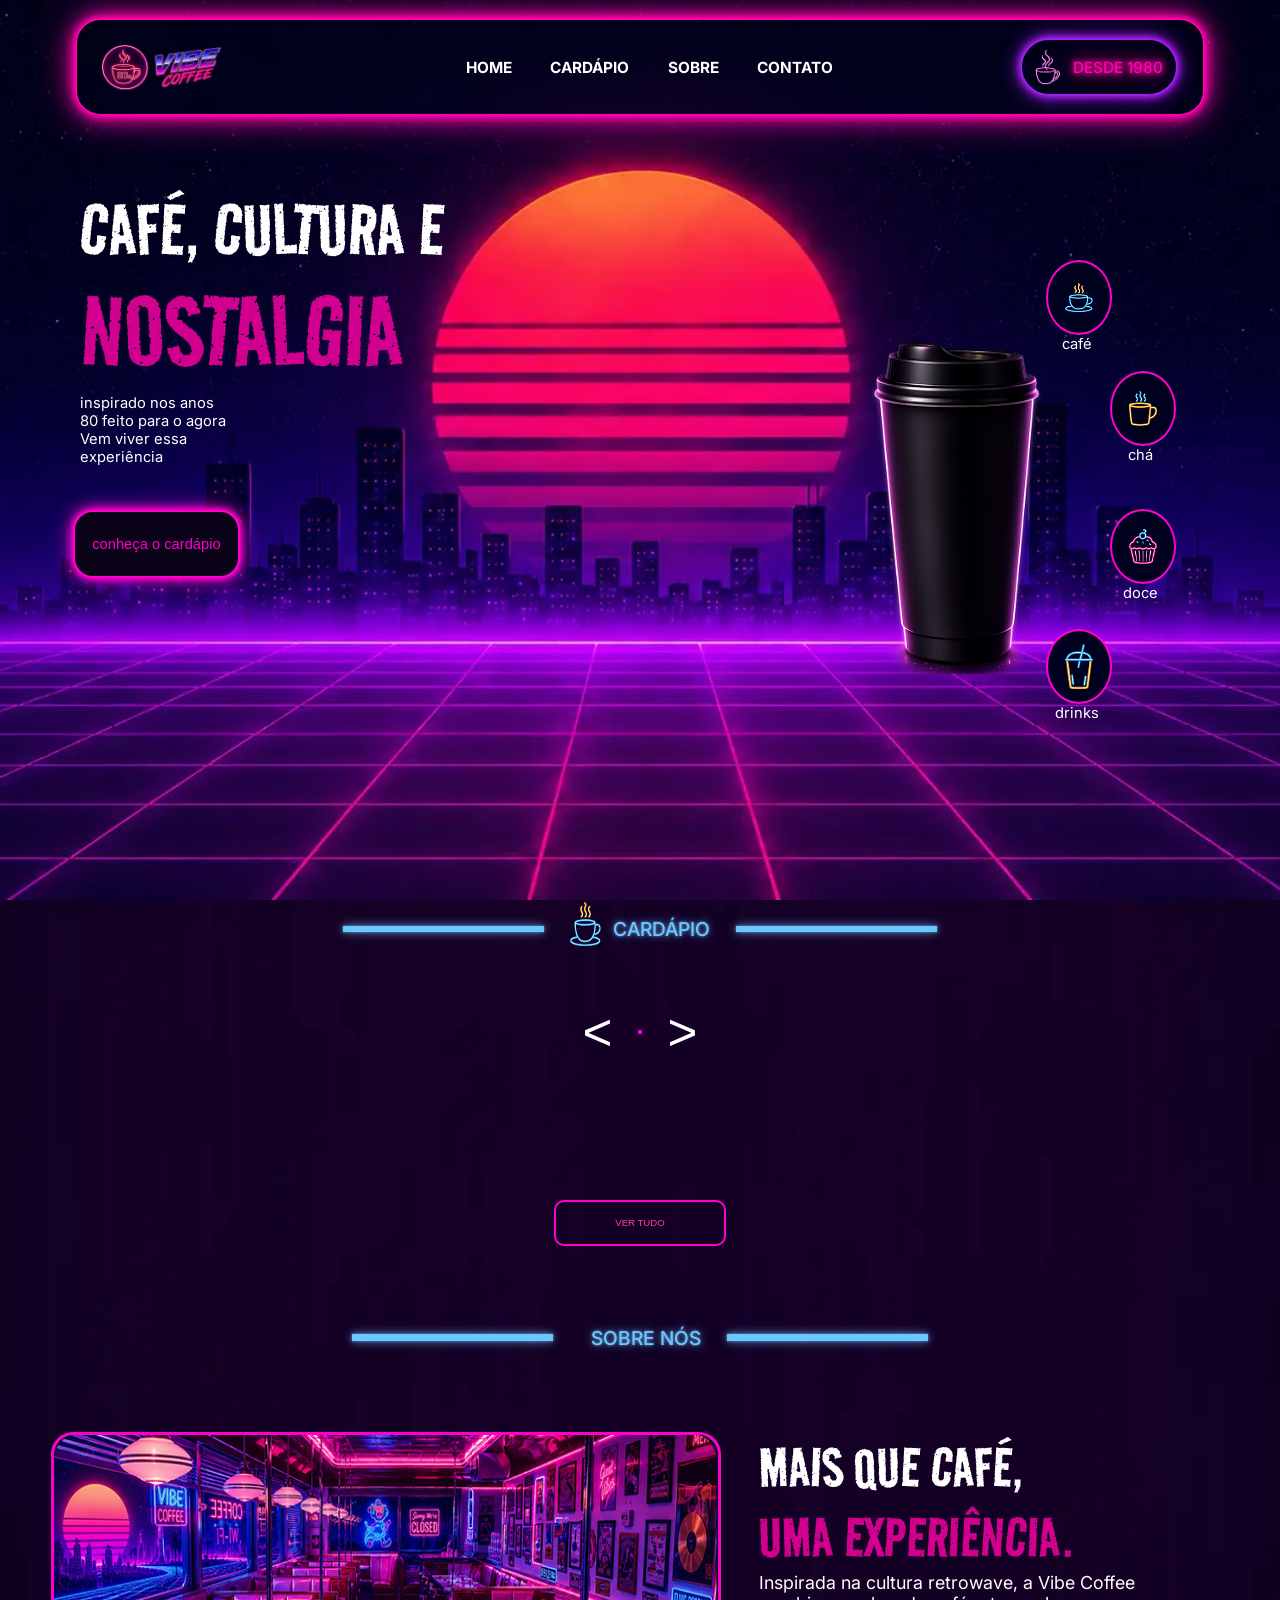
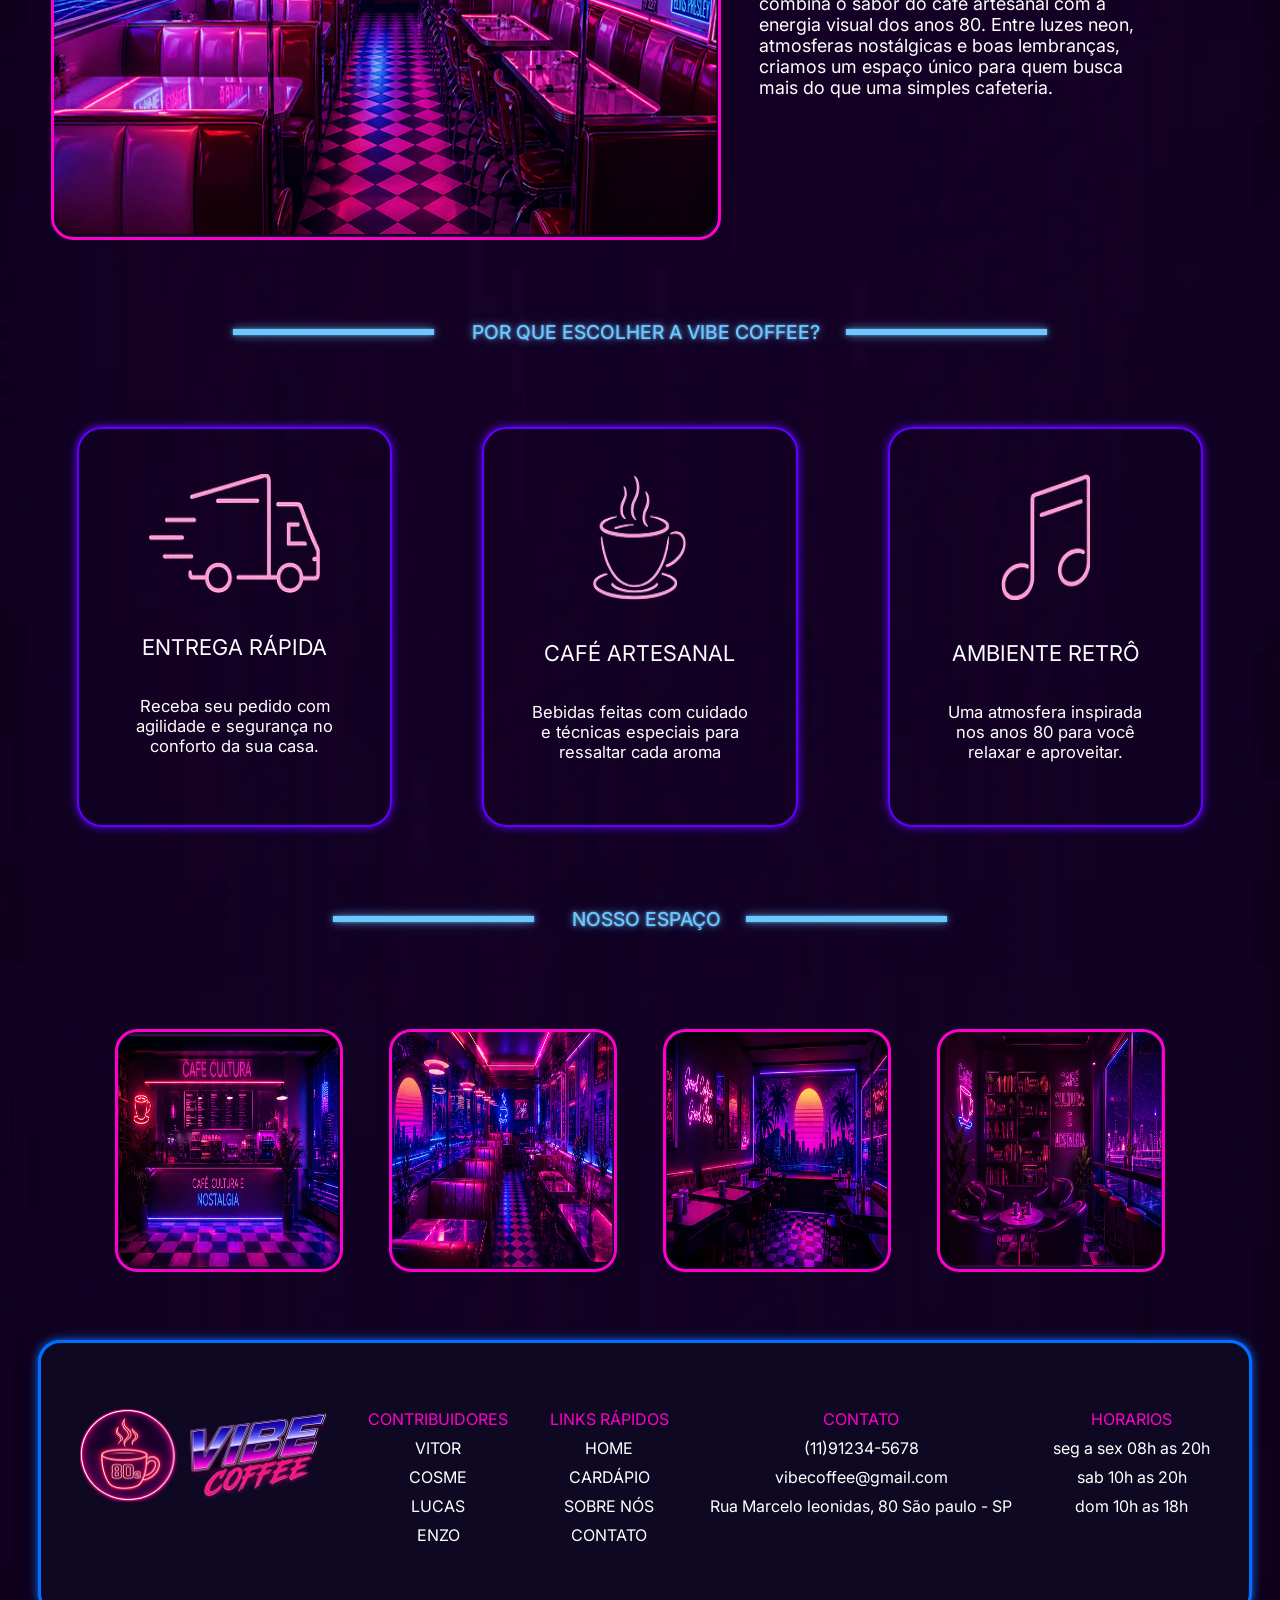
<file: landing-page/index.html>
<!DOCTYPE html>
<html lang="pt-br">

<head>
    <meta charset="UTF-8">
    <meta name="viewport" content="width=device-width, initial-scale=1.0">

    <link rel="stylesheet" href="./rest.css">
    <link rel="stylesheet" href="./style.css">
    <link rel="stylesheet" href="./segundaSessao.css">
    <link rel="stylesheet" href="./interacoes.css">

    <script type="module" src="./app.js"></script>
    <title>Vibe Coffee</title>
</head>

<body>

    <!-- PRIMEIRA SEÇÃO -->
    <section id="home" class="home-bg">

        <header>
            <div class="cabecalho-principal">

                <img src="img/logo.png" alt="logo vibe coffee">

                <ul>
                    <li><a href="#home">HOME</a></li>
                    <li><a href="#cardapio">CARDÁPIO</a></li>
                    <li><a href="#sobre">SOBRE</a></li>
                    <li><a href="#contato">CONTATO</a></li>
                </ul>

                <div class="desde-1980">
                    <img src="img/icone de café.png" alt="">
                    <p>DESDE 1980</p>
                </div>

            </div>
        </header>

        <main>
            <div class="home-principal">

                <div class="lado-esquerdo">
                    <p class="texto-principal">CAFÉ, CULTURA E</p>

                    <p class="texto-secundario">NOSTALGIA</p>

                    <p class="texto-resumo">
                        inspirado nos anos 80
                        feito para o agora
                        Vem viver essa
                        experiência
                    </p>

                    <a href="#cardapio">
                        <button class="botao-cardapio">
                            <p>conheça o cardápio</p>
                        </button>
                    </a>
                </div>

                <div class="lado-direito">

                    <img class="copo-cafe" src="img/copo de café.png" alt="">

                    <div class="icones-laterais">

                        <a href="#cardapio">
                            <div class="item-cafe">
                                <button class="circulo-cafe">
                                    <img class="icone-cafe" src="img/café icon 1.png" alt="">
                                </button>
                                <p>café</p>
                            </div>
                        </a>

                        <a href="#cardapio">
                            <div class="item-cha">
                                <button class="circulo-cha">
                                    <img class="icone-cha" src="img/chá icon 1.png" alt="">
                                </button>
                                <p>chá</p>
                            </div>
                        </a>

                        <a href="#cardapio">
                            <div class="item-doce">
                                <button class="circulo-doce">
                                    <img class="icone-doce" src="img/cupcake icon 1.png" alt="">
                                </button>
                                <p>doce</p>
                            </div>
                        </a>

                        <a href="#cardapio">
                            <div class="item-drinks">
                                <button class="circulo-drinks">
                                    <img class="icone-drinks" src="img/milkshake icon 1.png" alt="">
                                </button>
                                <p>drinks</p>
                            </div>
                        </a>
                    </div>

                </div>

            </div>
        </main>

    </section>

    <!-- SEGUNDA SEÇÃO (ONDE API VAI SER UTILIZADA) -->
    <section class="segunda-sessao">

        <main>
            <!-- ---------------------------------------------------------------------------------------------------- -->
            <!-- SESSÃO SOBRE O CARDAPIO -->
            <div id="cardapio" class="sessao-cardapio">

                <!-- TITULO DA SESSÃO -->
                <div class="cardapio">
                    <hr class="linha-esquerda">
                    <img src="img/café icon 2.png" alt="">
                    <p>CARDÁPIO</p>
                    <hr class="linha-direita">
                </div>

                <!-- FILTRO PARA CATEGORIA -->
                <div class="menu-container">

                    <button id="seta-esquerda" class="seta">
                        &lt;
                    </button>

                    <!-- CATEGORIAS SERÃO CRIADAS PELO JS -->
                    <div class="menu"></div>

                    <button id="seta-direita" class="seta">
                        &gt;
                    </button>

                </div>

                <!-- PRODUTOS VIRÃO DA API -->
                <div class="container-card"></div>

                <!-- BOTÃO VER TUDO -->
                <button id="ver-tudo" class="ver-tudo">
                    VER TUDO
                </button>

            </div>
            <!-- ---------------------------------------------------------------------------------------------------- -->
            <!-- SESSÃO SOBRE NÓS -->
            <div id="sobre" class="sessao-sobre-nos">
                <!-- NOME DA SESSÃO -->
                <div class="sobre-nos">
                    <hr class="linha-esquerda">
                    <p>SOBRE NÓS</p>
                    <hr class="linha-direita">
                </div>

                <!-- SESSÃO SOBRE NÓS LADO ESQUERDO E DIREITO -->
                <div class="descricao-sobre-nos">

                    <!-- LADO ESQUERDO -->
                    <div class="lado-esquerdo-sobre-nos">
                        <img src="img/img vibeCoffee.png" alt="">
                    </div>

                    <!-- LADO DIREITO -->
                    <div class="lado-direito-sobre-nos">

                        <p class="titulo-um">MAIS QUE CAFÉ,</p>

                        <p class="titulo-dois"> UMA EXPERIÊNCIA.</p>

                        <p class="descricao-sobre-nos">
                            Inspirada na cultura retrowave, a Vibe
                            Coffee combina o sabor do café artesanal
                            com a energia visual dos anos 80.
                            Entre luzes neon, atmosferas nostálgicas e boas
                            lembranças, criamos um espaço único
                            para quem busca mais do que uma
                            simples cafeteria.
                        </p>

                    </div>

                </div>


            </div>
            <!-- ---------------------------------------------------------------------------------------------------- -->
            <!-- POR QUE ESCOLHER A VIBE COFFEE? -->

            <div class="sessao-porque-escolher-vibe-coffee">

                <!-- NOME DA SESSÃO -->
                <div class="porque-escolher-vibe-coffee">
                    <hr class="linha-esquerda">
                    <p>POR QUE ESCOLHER A VIBE COFFEE?</p>
                    <hr class="linha-direita">
                </div>

                <!-- CONTAINER DOS CARDS DE MOTIVOS -->
                <div class="container-motivos">

                    <!-- CONTAINER DOS CARDS DE MOTIVOS -->
                    <div class="card-motivos">
                        <img class="carro" src="img/carro icon 1.png" alt="">

                        <p class="card-motivos-titulo">ENTREGA RÁPIDA</p>

                        <p class="card-motivos-descricao">
                            Receba seu pedido com
                            agilidade e segurança
                            no conforto da sua casa.</p>
                    </div>

                    <div class="card-motivos">
                        <img class="cafes" src="img/cafés icon 1.png" alt="">

                        <p class="card-motivos-titulo">CAFÉ ARTESANAL</p>

                        <p class="card-motivos-descricao">
                            Bebidas feitas com cuidado
                            e técnicas especiais para
                            ressaltar cada aroma
                        </p>
                    </div>

                    <div class="card-motivos">
                        <img class="musica" src="img/musica icon 1.png" alt="">

                        <p class="card-motivos-titulo">AMBIENTE RETRÔ</p>

                        <p class="card-motivos-descricao">Uma atmosfera inspirada
                            nos anos 80 para você
                            relaxar e aproveitar.
                        </p>
                    </div>

                </div>


            </div>
            <!-- ---------------------------------------------------------------------------------------------------- -->
            <!-- NOSSO ESPAÇO -->
            <div class="sessao-nosso-espaco">

                <!-- NOME DA SESSÃO -->
                <div class="nosso-espaco">
                    <hr class="linha-esquerda">
                    <p>NOSSO ESPAÇO</p>
                    <hr class="linha-direita">
                </div>

                <!-- CONTAINER FOTOS DO LOCAL -->
                <div class="container-fotos-local">
                    <div class="fotos-local">
                        <img src="img/imagem1.png" alt="">
                    </div>

                    <div class="fotos-local">
                        <img src="img/imagem2.png" alt="">
                    </div>

                    <div class="fotos-local">
                        <img src="img/imagem3.png" alt="">
                    </div>

                    <div class="fotos-local">
                        <img src="img/imagem4.png" alt="">
                    </div>
                </div>

            </div>
        </main>

        <footer>
            <div id="contato" class="container-info-rodape">

                <img src="img/logo.png" alt="logo vibe coffee">

                <div class="contribuidores">
                    <ul>CONTRIBUIDORES
                        <li><a href="">VITOR</a></li>
                        <li><a href="">COSME</a></li>
                        <li><a href="">LUCAS</a></li>
                        <li><a href="">ENZO</a></li>
                    </ul>

                </div>

                <div class="links-rapidos">
                    <ul>LINKS RÁPIDOS
                        <li><a href="#home">HOME</a></li>
                        <li><a href="#cardapio">CARDÁPIO</a></li>
                        <li><a href="#sobre">SOBRE NÓS</a></li>
                        <li><a href="#contato">CONTATO</a></li>
                    </ul>

                </div>

                <div class="contato">
                    <ul>CONTATO
                        <li>(11)91234-5678</li>
                        <li>vibecoffee@gmail.com</li>
                        <li>Rua Marcelo leonidas, 80 São paulo - SP</li>
                    </ul>
                </div>

                <div class="horarios">
                    <ul>HORARIOS
                        <li>seg a sex 08h as 20h</li>
                        <li>sab 10h as 20h</li>
                        <li>dom 10h as 18h</li>
                    </ul>
                </div>

            </div>
        </footer>

    </section>



</body>

</html>
</file>
<file: landing-page/rest.css>
*{
    padding: 0;
    margin: 0;
    box-sizing: border-box;
}

a{
    text-decoration: none;
    color: inherit;
}

ol, ul, li{
 list-style: none;
}
</file>
<file: landing-page/style.css>
/* ------------------ FONTES ----------------------------- */

@import url('https://fonts.googleapis.com/css2?family=Inter:wght@100..900&display=swap');
@import url('https://fonts.googleapis.com/css2?family=Road+Rage&display=swap');


body {
     max-width: 100vw;
    overflow-x: hidden;
    font-family: 'Inter', sans-serif;
    background-color: #0B0418;
}

main{
    display: flex;
    flex-direction: column;
}

/* ---------------- SEÇÃO HOME ---------------- */

.home-bg {
    min-height: 100vh;
    max-width: 100vw;

    background-image: url('./img/background\ \(2\).webp');
    background-repeat: no-repeat;
    background-size: cover;
    background-position: center;
}



/* ---------------- HEADER ---------------- */

header {
    display: flex;
    justify-content: center;

    width: 100%;
    padding-top: 2vh;
    padding-left: 2vw;
    padding-right: 2vw;
}

.cabecalho-principal {
    display: flex;
    align-items: center;
    justify-content: space-between;
    flex-wrap: wrap;

    width: 92%;
    max-width: 1440px;

    min-height: 9vh;

    padding: 2vh 2vw;

    border: 2px solid #ff00aa;
    border-radius: 2vw;

    backdrop-filter: blur(10px);

    box-shadow:
        0 0 5px #ff00aa,
        0 0 10px #ff00aa,
        0 0 20px #ff00aa,
        0 0 40px rgba(255, 0, 170, 0.7);

    gap: 2vw;
}

.cabecalho-principal img {
    height: clamp(40px, 5vh, 70px);
}

.cabecalho-principal ul {
    display: flex;
    gap: clamp(15px, 3vw, 60px);
    padding-left: 58px;
    flex-wrap: wrap;
}

.cabecalho-principal ul a {
    color: white;
    text-decoration: none;
    font-size: clamp(14px, 1.2vw, 20px);
    font-weight: bold;
    transition: .3s;
}

.cabecalho-principal ul a:hover {
    color: #ff00aa;
}

.desde-1980 {
    display: flex;
    align-items: center;
    gap: 1vw;

    width: auto;
    height: auto;

    padding: 1vh 1vw;

    border: 2px solid #A020F0;
    border-radius: 999px;

    box-shadow:
        0 0 5px #A020F0,
        0 0 10px #A020F0,
        0 0 20px #A020F0;
}

.desde-1980 img {
    height: clamp(30px, 4vh, 50px);
    padding-bottom: 0;
}

.desde-1980 p {
    color: #ff00aa;
    font-size: clamp(12px, 1.2vw, 18px);
    font-weight: 500;

    text-shadow:
        0 0 5px #ff00aa,
        0 0 10px #ff00aa,
        0 0 20px #ff00aa,
        0 0 40px rgba(255, 0, 170, 0.7);
}

/* ---------------- HOME ---------------- */

.home-principal {
    display: flex;
    justify-content: space-between;
    height: 76vh;
    max-width: 100vw;
}

.lado-esquerdo {
    display: flex;
    flex-direction: column;
    margin-left: 6.22vw;
    margin-top: 8.42vh;
}

.texto-principal {
    font-family: 'Road Rage';
    font-size: 6.5vw;
    color: white;
    line-height: 0.9;
}

.texto-secundario {
    font-family: 'Road Rage';
    font-size: 9vw;
    color: #D1008F;
}

.texto-resumo {
    font-family: 'Inter', sans-serif;
    color: white;
    font-size: 1.15vw;
    width: 12vw;
}

/* ---------------- BOTÃO CARDÁPIO ---------------- */

.botao-cardapio {
    display: flex;
    align-items: center;
    justify-content: center;

    width: 13vw;
    height: 7.5vh;
    margin-left: -0.5vw;
    margin-top: 3.5vw;

    background-color: #0B0418;

    border: 2px solid #FF00CC;
    border-radius: 20px;

    box-shadow:
        0 0 5px #FF00CC,
        0 0 10px #FF00CC,
        0 0 20px #FF00CC;

    cursor: pointer;
    transition: 0.2s;
}

.botao-cardapio:hover {
    background-color: #5c0a73;
    border-color: #ffffff;


    box-shadow:
        0 0 10px #ff00aa,
        0 0 20px #ff00aa,
        0 0 40px #ff00aa;
}

.botao-cardapio:active {
    transform: scale(0.96);
    background-color: #7a0070;
}

.botao-cardapio p {
    color: #FF00CC;
    font-size: 1.15vw;
    font-weight: 500;
    transition: 0.2s;
}

/* ---------------- LADO DIREITO ---------------- */

.lado-direito {
    display: flex;
    margin-right: 6.3vw;
}

.copo-cafe {
    width: 13.7vw;
    height: 37vh;
    margin-top: 25vh;
}

.icones-laterais {
    display: flex;
    flex-direction: column;
    margin-top: 16vh;
    width: 12vw;
    height: 58.5vh;

}

/* ---------------- ICONES ---------------- */

.circulo-cafe,
.circulo-cha,
.circulo-doce,
.circulo-drinks {
    display: flex;
    align-items: center;
    justify-content: center;

    width: 5.21vw;
    height: 8.33vh;
    background-color: #00011F;
    border-radius: 50%;

    border: 2px solid #FF00CC;

    cursor: pointer;
    transition: 0.2s;
}

.circulo-cafe:hover,
.circulo-cha:hover,
.circulo-doce:hover,
.circulo-drinks:hover {
    background-color: #360B80;

}

.circulo-cafe:active,
.circulo-cha:active,
.circulo-doce:active,
.circulo-drinks:active {
    transform: scale(0.9);
}

/* ---------------- CAFÉ FORMATAÇÃO ---------------- */

.item-cafe {
    display: flex;
    flex-direction: column;
    width: 5vw;
}

.icone-cafe {
    width: 2.22vw;
}

.item-cafe p {
    display: flex;
    justify-content: center;
    padding-right: 0.14vw;
    font-family: 'Inter', sans-serif;
    color: white;
    font-size: 1.15vw;
}


/* ---------------- CHÁ FORMATAÇÃO ---------------- */

.item-cha {
    display: flex;
    flex-direction: column;
    margin-left: 5vw;
    margin-top: 2vh;
    width: 5vw;
}

.icone-cha {
    width: 2.22vw;
}

.item-cha p {
    display: flex;
    justify-content: center;
    padding-right: 0.14vw;
    font-family: 'Inter', sans-serif;
    color: white;
    font-size: 1.15vw;
}

/* ---------------- DOCE FORMATAÇÃO ---------------- */

.item-doce {
    display: flex;
    flex-direction: column;
    margin-top: 5vh;

    margin-left: 5vw;
    width: 5vw;
}

.icone-doce {
    width: 2.22vw;
}

.item-doce p {
    display: flex;
    justify-content: center;
    padding-right: 0.14vw;
    font-family: 'Inter', sans-serif;
    color: white;
    font-size: 1.15vw;
}

/* ---------------- DRINKS FORMATAÇÃO ---------------- */

.item-drinks {
    display: flex;
    flex-direction: column;
    width: 5vw;
    margin-top: 3vh;
}

.icone-drinks {
    width: 2.22vw;
}

.item-drinks p {
    display: flex;
    justify-content: center;
    padding-right: 0.14vw;
    font-family: 'Inter', sans-serif;
    color: white;
    font-size: 1.15vw;
}
</file>
<file: landing-page/segundaSessao.css>
/* ---------------- segunda-sessao ---------------- */

.segunda-sessao {
    min-height: 100vh;

    background-image: url('./img/background\ 2.webp');
    background-repeat: no-repeat;
    background-size: cover;
    background-position: top center;
}

/* ---------------- SESSÃO CARDAPIO  ---------------- */

/* ---------------- nome da sessões  ---------------- */

.cardapio,
.sobre-nos,
.porque-escolher-vibe-coffee,
.nosso-espaco {
    display: flex;
    align-items: center;
    justify-content: center;
    width: 100vw;
    height: 6.44vh;
}

hr {
    border: none;
    height: 0.7vh;
    background-color: #6DC7FF;
    width: 15.69vw;

    box-shadow:
        0 0 3px rgba(109, 199, 255, 0.7),
        0 0 8px rgba(109, 199, 255, 0.5),
        0 0 14px rgba(109, 199, 255, 0.3);
}

.linha-esquerda {
    margin-right: 2vw;
}

.cardapio img {
    width: 2.43vw;
    height: 4.89vh;
    margin-bottom: 1vh;
}

.cardapio p,
.sobre-nos p,
.porque-escolher-vibe-coffee P,
.nosso-espaco p {
    color: #6DC7FF;
    font-size: 1.5vw;
    font-weight: 500;
    padding-left: 1vw;


    text-shadow:
        0 0 3px rgba(109, 199, 255, 0.7),
        0 0 8px rgba(109, 199, 255, 0.5),
        0 0 14px rgba(109, 199, 255, 0.3);
}

.linha-direita {
    margin-left: 2vw;
}

/* ---------------- botões para o filtro de categoria ---------------- */


.menu-container {
    display: flex;
    align-items: center;
    justify-content: center;
    gap: 2vw;
    margin-top: 5vh;
}

.seta {
    background: none;
    border: none;
    color: white;
    font-size: 4vw;
    cursor: pointer;
}

.menu {
    display: flex;
    border: 2px solid #ff00ff;
    border-radius: 20px;
    overflow: hidden;

    box-shadow:
        0 0 10px #ff00ff,
        0 0 1px #ff00ff;
}

.menu button {
    width: 15.28vw;
    height: 8vh;

    background: transparent;
    border: none;
    border-right: 1px solid #ff00ff;

    color: white;
    font-size: 1.2vw;
    font-weight: bold;
    cursor: pointer;
}

/* ---------------- CARDS DOS PRODUTOS ---------------- */

.container-card {
    display: flex;
    flex-wrap: wrap;
    gap: 1vw;
    margin-left: 4vw;
    margin-top: 8.3vh;
}

.card-produto {
    display: flex;
    flex-direction: column;

    width: 16.74vw;
    height: 47vh;
    background-color: #0E0822;
    border: 2px solid #FF00CC;

    border-radius: 25px;
}

.foto-produto {
    display: flex;
    justify-content: center;
    align-items: center;


    background-color: white;
    width: 100%;
    height: 44%;

    border-radius: 25px 25px 0px 0px;
}

.foto-produto img {
    max-width: 100%;
    width: 17.3vw;
    height: 21vh;
    border-radius: 25px 25px 0px 0px;
}

.nome-produto {
    color: white;
    font-weight: 600;
    font-size: 1.32vw;
    padding-top: 1.7vh;
    padding-left: 0.7vw;
}

.descricao-produto {
    color: white;
    font-size: 0.91vw;
    padding-top: 1.7vh;
    padding-left: 0.7vw;
}

.preco-produto {
    color: #00FFD5;
    font-size: 1.40vw;
    padding-top: 2.9vh;
    padding-left: 0.7vw;
}

.ver-detalhes {
    display: flex;
    justify-content: center;
    align-items: center;

    font-size: 0.75vw;
    width: 13.4vw;
    height: 5.1vh;
    margin-top: 2vh;
    margin-left: auto;
    margin-right: auto;

    background-color: transparent;
    border: 2px solid #FF00CC;
    color: #FF3CAC;

    border-radius: 10px;
    cursor: pointer;
}

.ver-tudo {
    display: flex;
    justify-content: center;
    align-items: center;

    font-size: 0.75vw;
    width: 13.4vw;
    height: 5.1vh;
    margin-top: 7vh;
    margin-left: auto;
    margin-right: auto;

    background-color: transparent;
    border: 2px solid #FF00CC;
    color: #FF3CAC;

    border-radius: 10px;
    cursor: pointer;
}

/* ---------------- FIM DA SESSÃO CARDAPIO ---------------- */

/* ---------------- SESSÃO SOBRE NÓS ---------------- */

/* CONTAINER DE TODA A SESSÃO*/
.sessao-sobre-nos {
    display: flex;
    flex-direction: column;
    margin-top: 7vh;
}

.descricao-sobre-nos {
    display: flex;
    justify-content: space-between;

    margin-top: 7.3vh;
    margin-left: 4vw;
    max-width: 100vw;

}

/* ----------------LADO ESQUERDO DA SESSÃO ---------------- */
.descricao-sobre-nos img {
    width: 51.81vw;
    height: 44.3vh;
}

.lado-esquerdo-sobre-nos {

    width: 52.3vw;
    height: 45.3vh;

    background-color: #0E0822;
    border: 0.30vw solid #FF00CC;

    border-radius: 1.74vw;
}

/* ----------------LADO DIREITO DA SESSÃO ---------------- */

.lado-direito-sobre-nos {
    display: flex;
    flex-direction: column;
    margin-right: 10.7vw;
}

.titulo-um {
    font-family: 'Road Rage';
    font-size: 5vw;
    color: white;

}

.titulo-dois {
    font-family: 'Road Rage';
    width: 25vw;
    font-size: 5vw;
    color: #D1008F;
}

.lado-direito-sobre-nos .descricao-sobre-nos {
    font-family: 'Inter', sans-serif;
    color: white;
    font-size: 1.4vw;
    width: 30vw;
    margin: 0;

}

/* ---------------- FIM DA SESSÃO SOBRE NÓS ---------------- */

/* ---------------- SESSÃO POR QUE ESCOLHER A VIBE COFFEE? ---------------- */

.sessao-porque-escolher-vibe-coffee {
    display: flex;
    flex-direction: column;
    margin-top: 7vh;
}

.container-motivos {
    margin-top: 7.3vh;
    margin-left: 6vw;
    margin-right: 6vw;
    display: flex;
    justify-content: space-between;
}

.card-motivos {
    display: flex;
    flex-direction: column;
    align-items: center;

    width: 24.65vw;
    height: 44.5vh;
    border: 2px solid #6200FF;

    box-shadow:
        0 0 10px #6200FF,
        0 0 1px #6200FF;

    border-radius: 25px;
}

.carro {
    display: flex;
    width: 13.3vw;
    height: 13.3vh;
    margin-top: 5vh;
}

.cafes {
    display: flex;
    width: 7.3vw;
    height: 14vh;
    margin-top: 5vh;
}

.musica {
    display: flex;
    width: 7vw;
    height: 14vh;
    margin-top: 5vh;
}

.card-motivos-titulo {

    font-family: 'Inter', sans-serif;
    color: white;
    font-size: 1.7vw;
    margin-top: 4.5vh;
}

.card-motivos-descricao {

    font-family: 'Inter', sans-serif;
    text-align: center;
    color: white;
    font-size: 1.3vw;
    width: 17vw;
    margin-top: 4vh;
}

/* ---------------- FIM DA SESSÃO POR QUE ESCOLHER A VIBE COFFEE? ---------------- */

/* ---------------- SESSÃO NOSSO ESPAÇO ---------------- */

.sessao-nosso-espaco {
    display: flex;
    flex-direction: column;
    margin-top: 7vh;
    height: 50vh;
}

.container-fotos-local {
    display: flex;
    margin-left: 9vw;
    margin-right: 9vw;
    margin-top: 9vh;
    justify-content: space-between;
}

.fotos-local {
    display: flex;
    width: 17.8vw;
    height: 27vh;

    background-color: #0E0822;
    border: 0.30vw solid #FF00CC;

    border-radius: 1.74vw;
}

.fotos-local img {
    display: flex;
    width: 17.32vw;
    height: 26.1vh;

    border-radius: 1.74vw;
}
/* ---------------- FIM DA SESSÃO NOSSO ESPAÇO ---------------- */

/* ---------------- RODAPÉ ---------------- */


footer{

    display: flex;
    justify-content: space-between;
    align-items: center;

    width: 94.8vw;
    height: 30.5vh;
    margin-left: 3vw;

    background-color: #0E0822;
    border: 0.30vw solid #006FFF;

    box-shadow:
    0 0 10px #006FFF,
    0 0 1px #006FFF;

    border-radius: 1.74vw;
}


.container-info-rodape{
    display: flex;
    margin-left: 3vw;
    margin-right: 3vw;
    width: 100vw;
    justify-content: space-between;
}

.container-info-rodape img{
    width: 247px;
    height: 93px;

}

.contribuidores,
.links-rapidos,
.contato,
.horarios
{
    color: white;
    text-align: center;
}

.contribuidores ul,
.links-rapidos ul,
.contato ul,
.horarios ul{
    color: #FF00CC;
    display: flex;
    flex-direction: column;
    gap: 1vh;
}

.contribuidores li,
.links-rapidos li,
.contato li,
.horarios li{
    color: white;
}
</file>
<file: landing-page/interacoes.css>
/* interacoes.css */

/* Menu ativo */
.menu button.ativo {
    color: #FF00CC;
    font-weight: 700;

    text-shadow:
        0 0 3px rgba(255, 0, 204, 0.8),
        0 0 8px rgba(255, 0, 204, 0.6),
        0 0 14px rgba(255, 0, 204, 0.4);
}

/* Hover dos botões */
.menu button:hover {
    background-color: rgba(255, 0, 204, 0.2);
}

/* Card do produto */
.card-produto:hover {
    transform: translateY(-5px);

    box-shadow:
        0 0 10px #FF00CC,
        0 0 20px #FF00CC;

    transition: 0.3s;
}

/*BOTÃO VER MAIS*/
.oculto {
    display: none;
}
</file>
